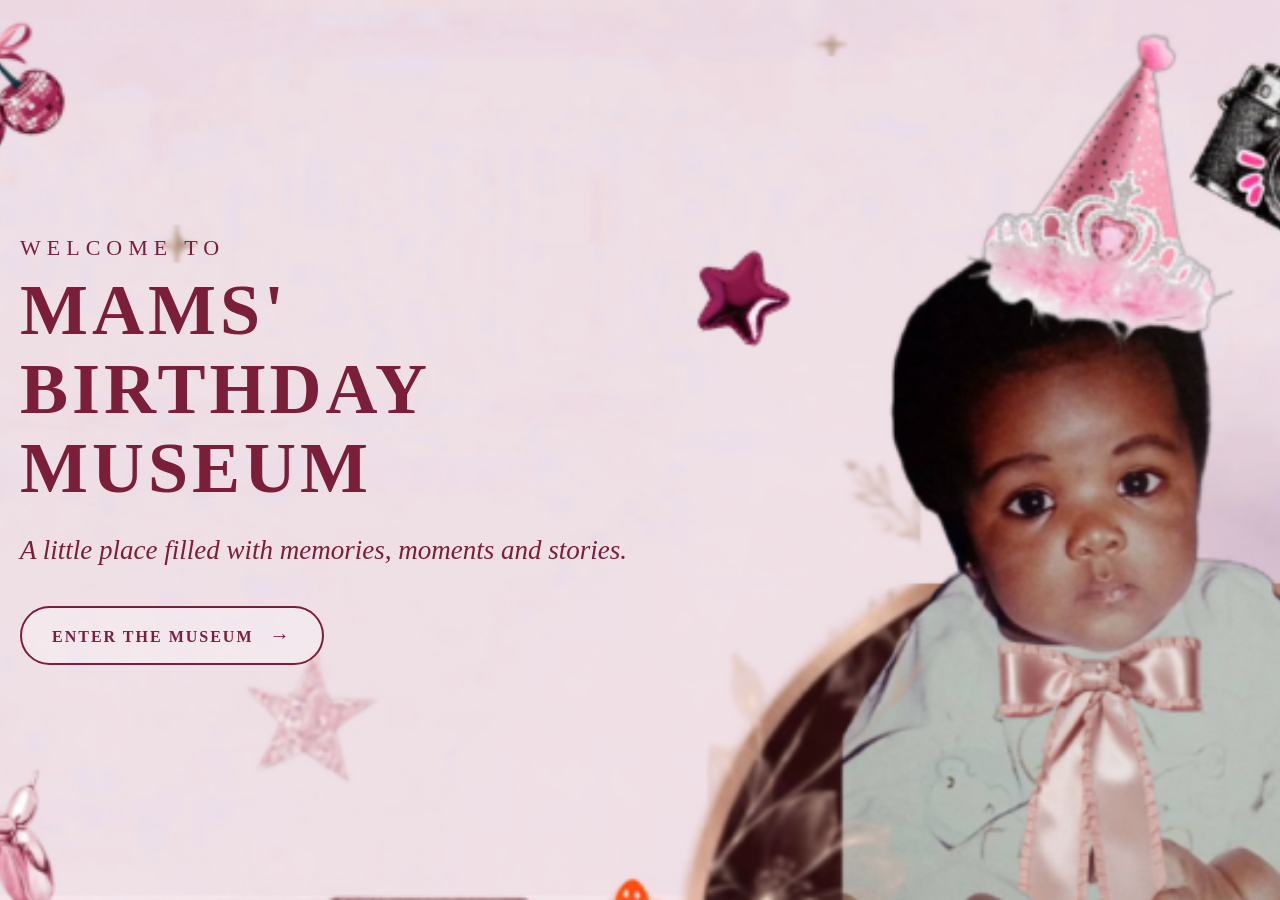
<file: index.html>
<!DOCTYPE html>
<html lang="en">
<head>
    <meta charset="UTF-8">
    <meta name="viewport" content="width=device-width, initial-scale=1.0">
    <title>SOUM</title>

    <link rel="stylesheet" href="css/style.css">
    <link rel="stylesheet" href="css/responsive.css">
</head>

<body class="home-page">

    <div class="home-content">

        <p class="welcome-small">WELCOME TO</p>

        <h1>
            MAMS' BIRTHDAY
            <span>MUSEUM</span>
        </h1>

        <p class="home-description">
            A little place filled with memories, moments and stories.
        </p>

        <a href="museum.html" class="enter-button">
            ENTER THE MUSEUM
            <span>→</span>
        </a>

    </div>

</body>
</html>
</file>
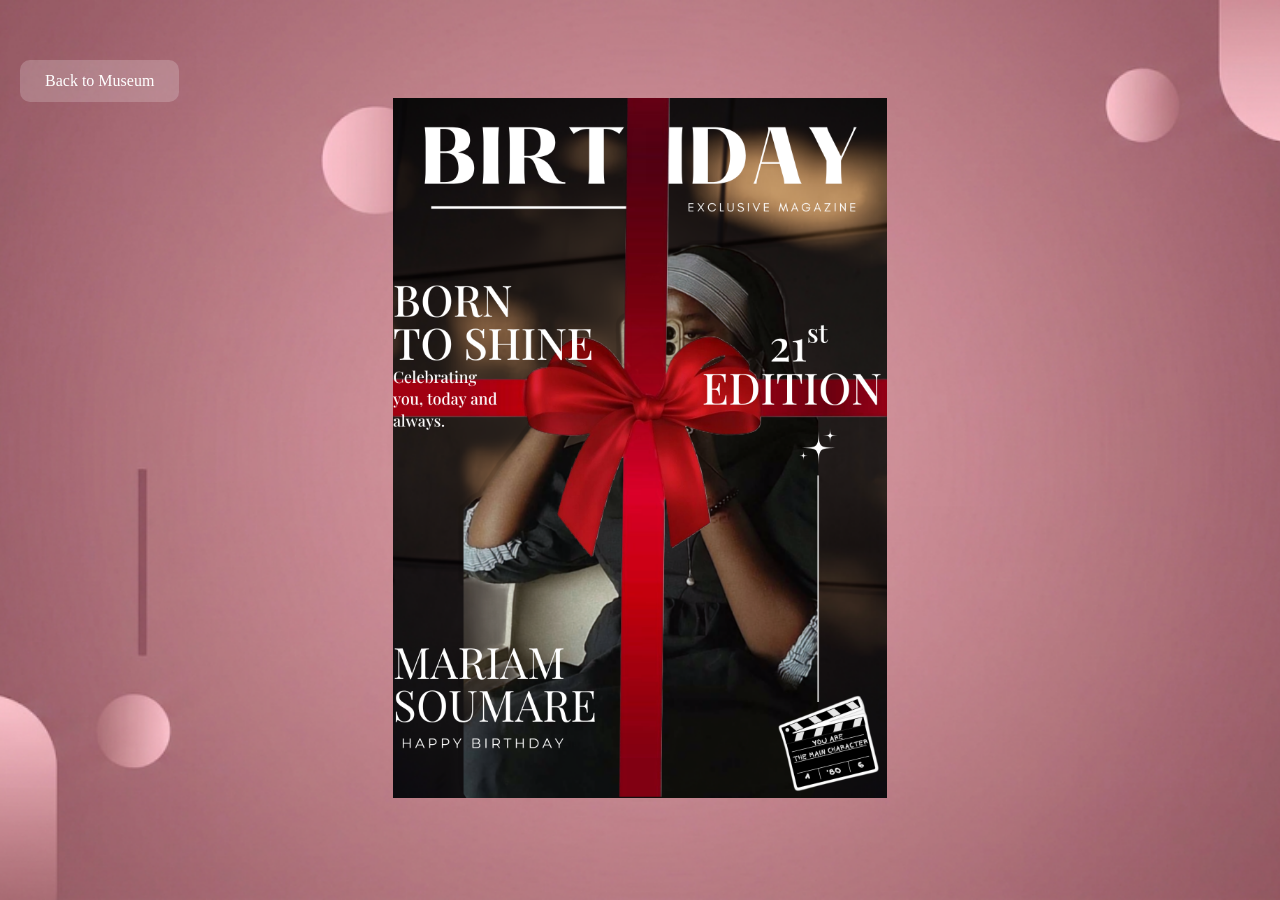
<file: birthday.html>
<!DOCTYPE html>
<html lang="en">

<head>
    <meta charset="UTF-8">
    <meta name="viewport" content="width=device-width, initial-scale=1.0">

    <title>Birthday Room</title>

    <link rel="stylesheet" href="css/style.css">
    <link rel="stylesheet" href="css/responsive.css">

    <style>
        body.backb {
            background-image: linear-gradient(rgba(0, 0, 0, 0.50)),
                              url("css/img_2.png");
            background-position: center;
            background-repeat: no-repeat;
            background-size: cover;
        }

        .birthday-m {
            display: flex;
            justify-content: center;
            align-items: center;
            width: 100%;

        }

        .birthday-m img {
            height: 700px;
            max-width: 100%;
            width: auto;
            animation: pulse 2s infinite;
            margin-top: 0;
        }

        @keyframes pulse {
            0%, 100% {
                transform: scale(1);
            }

            50% {
                transform: scale(1.1);
            }
        }

        .back-museum {
            position: fixed;
            top: 20px;
            left: 20px;
        }
        .cake-container {
         min-height: 100vh;
         display: flex;
         justify-content: center;
         align-items: center;
        } 
     

    </style>
</head>

<body class="backb">

    

        <a href="museum.html" class="back-museum">
            Back to Museum
        </a>

        <div class="cake-container">

            <div class="birthday-m">
                <a href=https://heyzine.com/flip-book/af84501045.html" target="_blank">
                    <img src="css/Cover.png" alt="Birthday">
                </a>

            </div>
        </div>

</body>

</html>
</file>
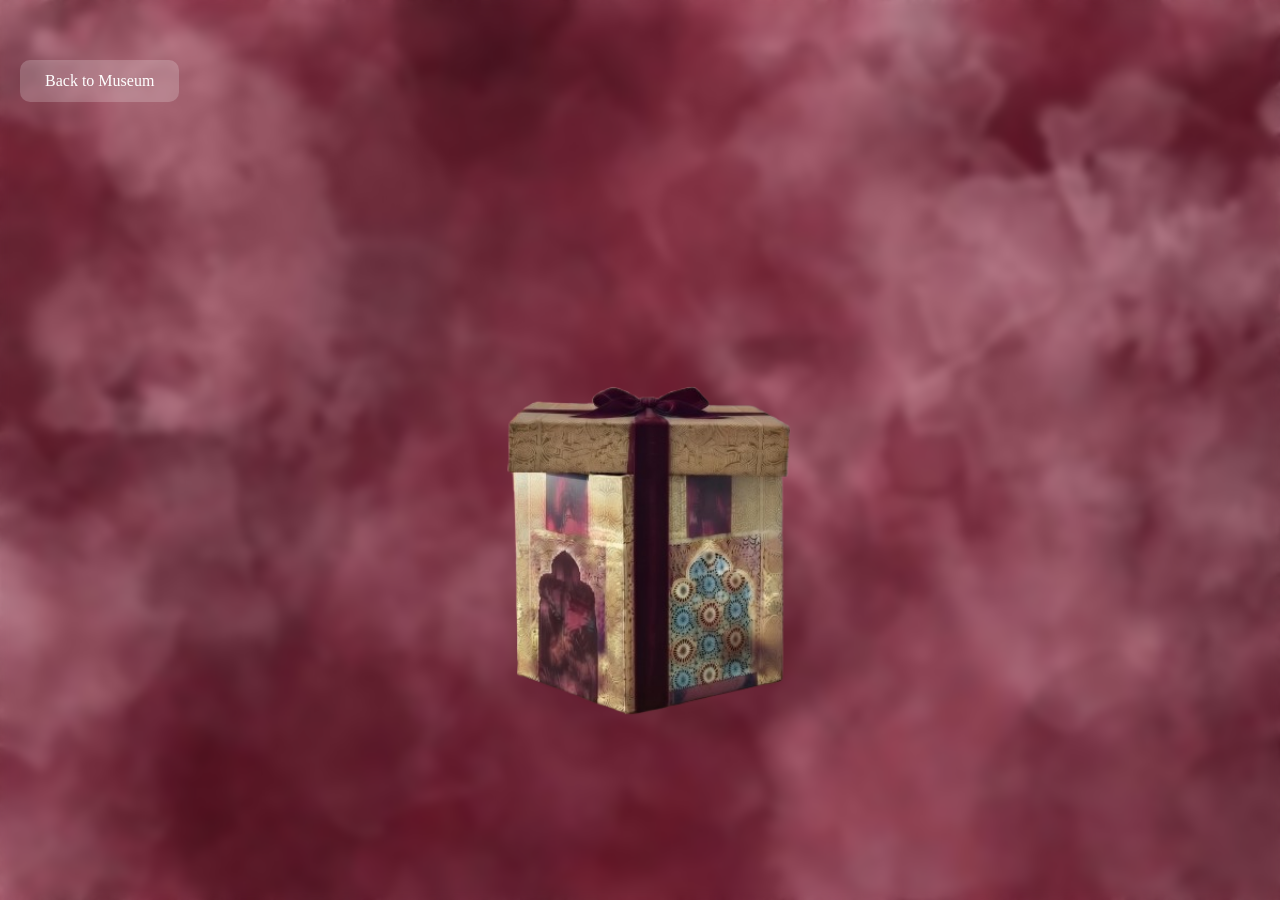
<file: gifts.html>
<!DOCTYPE html>
<html lang="en">
<head>
    <meta charset="UTF-8">
    <meta name="viewport" content="width=device-width, initial-scale=1.0">

    <title>Gifts Room</title>

    <link rel="stylesheet" href="css/style.css">
    <link rel="stylesheet" href="css/responsive.css">

    <style>
        body.back {
            background-image: url("css/img_1.png");
            background-position: center;
            background-repeat: no-repeat;
            background-size: cover;
        }

        .gift-gallery {
            max-width: 900px;
            padding: 30px;
            text-align: center;
            background-color: rgba(255, 255, 255, 0.1);
            border-radius: 20px;
        }

        .gift-gallery p {
            padding: 30px;
            text-align: center;
            background-color: rgba(255, 255, 255, 0.1);
            border-radius: 20px;
        }
        .gift-card img {
         width: 400px;
         max-width: 100%;
         height: auto;
         }

        .back-museum {
            position: fixed;
            top: 20px;
            left: 20px;
        }
    </style>
</head>

<body class="back">

<div class="container">

    <!-- Boîte cadeau -->
    <div class="gift-box" id="giftBox">
        <img src="css/box.png" alt="Gift box">
    </div>

    <!-- Cadeau caché au départ -->
    <div class="gift-content" id="giftContent">

        <div class="gift-gallery">

            <div class="gift-card">

                <img src="css/gift.jpg"
                     alt="My gift"
                     width="400"
                     height="600">
                <p>
                   What are you looking for? I'M THE GIFT girl.
                </p>       

            </div>

        </div>

    </div>

    <a href="museum.html" class="back-museum">
        Back to Museum
    </a>

</div>

<script>
    const giftBox = document.getElementById("giftBox");
    const giftContent = document.getElementById("giftContent");

    giftBox.addEventListener("click", function () {
        giftBox.style.display = "none";
        giftContent.style.display = "block";
    });
</script>

</body>
</html>
</file>
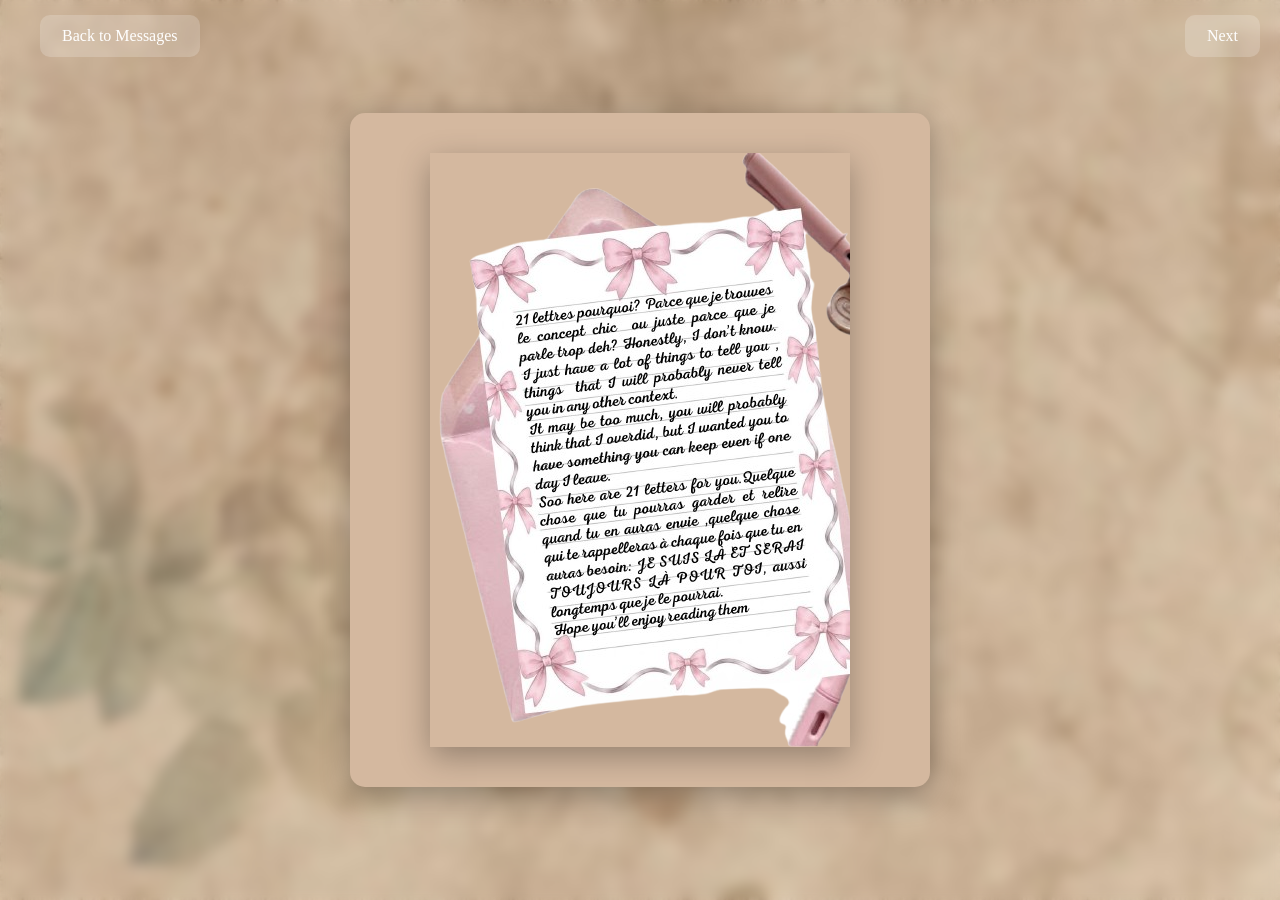
<file: message.html>
<!DOCTYPE html>
<html lang="en">

<head>
    <meta charset="UTF-8">
    <meta name="viewport" content="width=device-width, initial-scale=1.0">

    <title>Message</title>

    <link rel="stylesheet" href="css/style.css">
    <link rel="stylesheet" href="css/responsive.css">
</head>

<body class="message-room">

<div class="container">

    <div class="message-navigation">
        <a id="previousLink" href="messages.html">
            Back to Messages
        </a>

        <a id="nextLink" href="messages.html">
            Back to Messages
        </a>
    </div>

    <div class="message-detail">
        <img id="messageImage" src="" alt="Message">
    </div>

</div>

<script>

    // Lire le numéro de la lettre dans l'adresse
    const params = new URLSearchParams(window.location.search);
    let messageNumber = Number(params.get("message")) || 1;

    // Sélectionner les éléments HTML
    const image = document.getElementById("messageImage");
    const previousLink = document.getElementById("previousLink");
    const nextLink = document.getElementById("nextLink");

    // Afficher l'image correspondant au numéro
    image.src = `css/message${messageNumber}.png`;
    image.alt = `Message ${messageNumber}`;

    // Gérer le bouton Previous
    if (messageNumber > 1) {
        previousLink.href = `message.html?message=${messageNumber - 1}`;
        previousLink.textContent = "Previous";
    }

    // Gérer le bouton Next
    if (messageNumber < 21) {
        nextLink.href = `message.html?message=${messageNumber + 1}`;
        nextLink.textContent = "Next";
    }

</script>

</body>
</html>
</file>
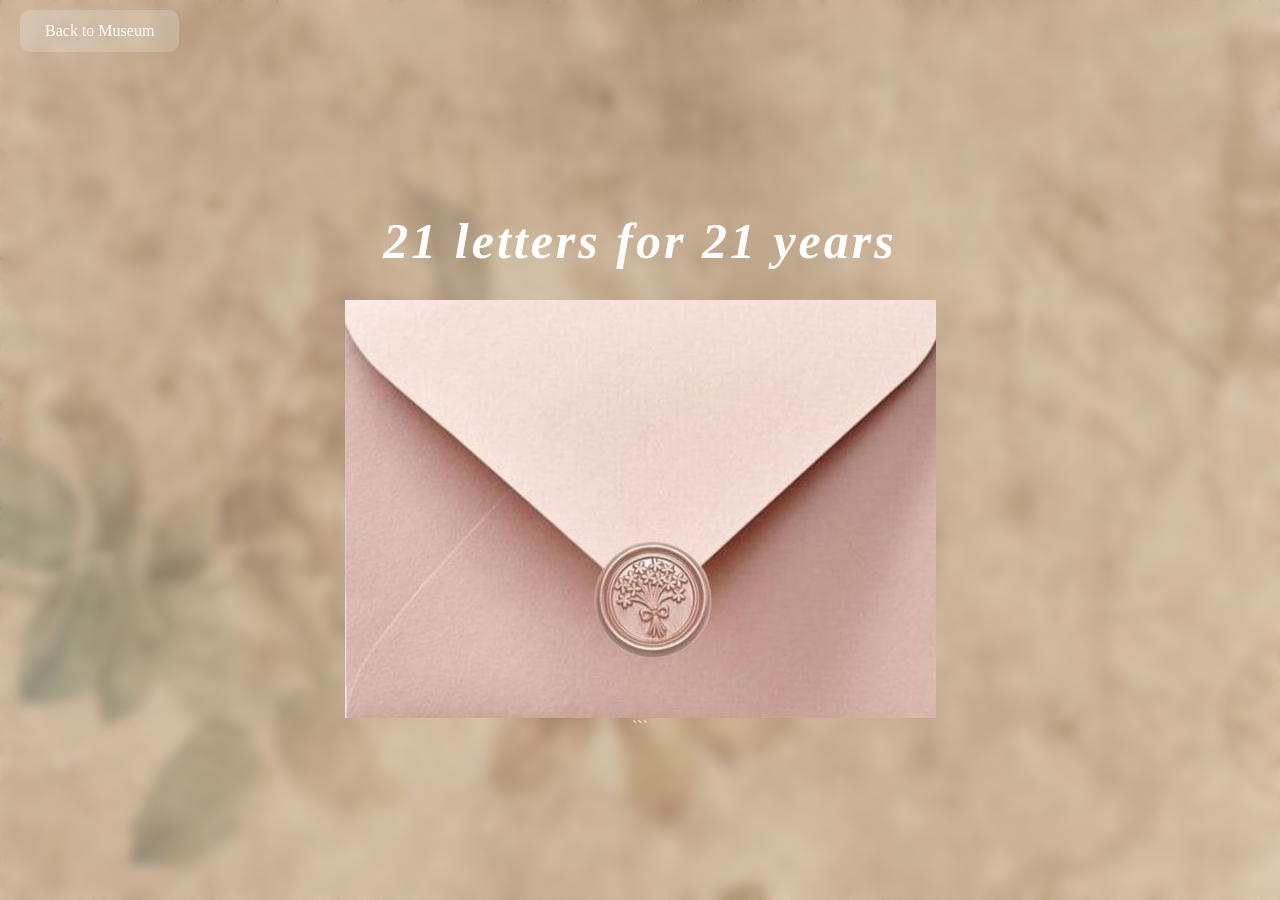
<file: messages.html>
<!DOCTYPE html>

<html lang="en">

<head>
    <meta charset="UTF-8">
    <meta name="viewport" content="width=device-width, initial-scale=1.0">


<title>Messages Room</title>

<link rel="stylesheet" href="css/style.css">
<link rel="stylesheet" href="css/responsive.css">


</head>

<body class="message-room">

<div class="container">


<a href="museum.html" class="back-museum">
    Back to Museum
</a>

<h1 class="message-title">
    21 letters for 21 years
</h1>


<!-- Grande enveloppe -->
<div class="big-envelope" id="bigEnvelope">
    <img src="css/envelope.jpg" class="big-envelope-image" alt="Open letters">
</div>


<!-- Les 21 lettres -->
<div class="message-gallery" id="messageGallery">

    <div class="message">
        <div class="envelope">
            <a href="message.html?message=1">
                <img class="envelope-image"
                     src="css/envelope.jpg"
                     alt="Letter 1">
            </a>
        </div>
        <h2 class="envelope-title">Letter 1</h2>
    </div>


    <div class="message">
        <div class="envelope">
            <a href="message.html?message=2">
                <img class="envelope-image"
                     src="css/envelope.jpg"
                     alt="Letter 2">
            </a>
        </div>
        <h2 class="envelope-title">Letter 2</h2>
    </div>


    <div class="message">
        <div class="envelope">
            <a href="message.html?message=3">
                <img class="envelope-image"
                     src="css/envelope.jpg"
                     alt="Letter 3">
            </a>
        </div>
        <h2 class="envelope-title">Letter 3</h2>
    </div>


    <div class="message">
        <div class="envelope">
            <a href="message.html?message=4">
                <img class="envelope-image"
                     src="css/envelope.jpg"
                     alt="Letter 4">
            </a>
        </div>
        <h2 class="envelope-title">Letter 4</h2>
    </div>


    <div class="message">
        <div class="envelope">
            <a href="message.html?message=5">
                <img class="envelope-image"
                     src="css/envelope.jpg"
                     alt="Letter 5">
            </a>
        </div>
        <h2 class="envelope-title">Letter 5</h2>
    </div>


    <div class="message">
        <div class="envelope">
            <a href="message.html?message=6">
                <img class="envelope-image"
                     src="css/envelope.jpg"
                     alt="Letter 6">
            </a>
        </div>
        <h2 class="envelope-title">Letter 6</h2>
    </div>


    <div class="message">
        <div class="envelope">
            <a href="message.html?message=7">
                <img class="envelope-image"
                     src="css/envelope.jpg"
                     alt="Letter 7">
            </a>
        </div>
        <h2 class="envelope-title">Letter 7</h2>
    </div>


    <div class="message">
        <div class="envelope">
            <a href="message.html?message=8">
                <img class="envelope-image"
                     src="css/envelope.jpg"
                     alt="Letter 8">
            </a>
        </div>
        <h2 class="envelope-title">Letter 8</h2>
    </div>


    <div class="message">
        <div class="envelope">
            <a href="message.html?message=9">
                <img class="envelope-image"
                     src="css/envelope.jpg"
                     alt="Letter 9">
            </a>
        </div>
        <h2 class="envelope-title">Letter 9</h2>
    </div>


    <div class="message">
        <div class="envelope">
            <a href="message.html?message=10">
                <img class="envelope-image"
                     src="css/envelope.jpg"
                     alt="Letter 10">
            </a>
        </div>
        <h2 class="envelope-title">Letter 10</h2>
    </div>


    <div class="message">
        <div class="envelope">
            <a href="message.html?message=11">
                <img class="envelope-image"
                     src="css/envelope.jpg"
                     alt="Letter 11">
            </a>
        </div>
        <h2 class="envelope-title">Letter 11</h2>
    </div>


    <div class="message">
        <div class="envelope">
            <a href="message.html?message=12">
                <img class="envelope-image"
                     src="css/envelope.jpg"
                     alt="Letter 12">
            </a>
        </div>
        <h2 class="envelope-title">Letter 12</h2>
    </div>


    <div class="message">
        <div class="envelope">
            <a href="message.html?message=13">
                <img class="envelope-image"
                     src="css/envelope.jpg"
                     alt="Letter 13">
            </a>
        </div>
        <h2 class="envelope-title">Letter 13</h2>
    </div>


    <div class="message">
        <div class="envelope">
            <a href="message.html?message=14">
                <img class="envelope-image"
                     src="css/envelope.jpg"
                     alt="Letter 14">
            </a>
        </div>
        <h2 class="envelope-title">Letter 14</h2>
    </div>


    <div class="message">
        <div class="envelope">
            <a href="message.html?message=15">
                <img class="envelope-image"
                     src="css/envelope.jpg"
                     alt="Letter 15">
            </a>
        </div>
        <h2 class="envelope-title">Letter 15</h2>
    </div>


    <div class="message">
        <div class="envelope">
            <a href="message.html?message=16">
                <img class="envelope-image"
                     src="css/envelope.jpg"
                     alt="Letter 16">
            </a>
        </div>
        <h2 class="envelope-title">Letter 16</h2>
    </div>


    <div class="message">
        <div class="envelope">
            <a href="message.html?message=17">
                <img class="envelope-image"
                     src="css/envelope.jpg"
                     alt="Letter 17">
            </a>
        </div>
        <h2 class="envelope-title">Letter 17</h2>
    </div>


    <div class="message">
        <div class="envelope">
            <a href="message.html?message=18">
                <img class="envelope-image"
                     src="css/envelope.jpg"
                     alt="Letter 18">
            </a>
        </div>
        <h2 class="envelope-title">Letter 18</h2>
    </div>


    <div class="message">
        <div class="envelope">
            <a href="message.html?message=19">
                <img class="envelope-image"
                     src="css/envelope.jpg"
                     alt="Letter 19">
            </a>
        </div>
        <h2 class="envelope-title">Letter 19</h2>
    </div>


    <div class="message">
        <div class="envelope">
            <a href="message.html?message=20">
                <img class="envelope-image"
                     src="css/envelope.jpg"
                     alt="Letter 20">
            </a>
        </div>
        <h2 class="envelope-title">Letter 20</h2>
    </div>


    <div class="message">
        <div class="envelope">
            <a href="message.html?message=21">
                <img class="envelope-image"
                     src="css/envelope.jpg"
                     alt="Letter 21">
            </a>
        </div>
        <h2 class="envelope-title">Letter 21</h2>
    </div>

</div>
```

</div>

<script>

const bigEnvelope = document.getElementById("bigEnvelope");
const messageGallery = document.getElementById("messageGallery");

bigEnvelope.addEventListener("click", function () {

    console.log(window.innerWidth);

    bigEnvelope.classList.add("hidden");

    document.querySelector(".message-title").classList.add("hidden");

    setTimeout(function () {

        messageGallery.classList.add("show");

        const messages = document.querySelectorAll(".message");

        let positions;

        if (window.innerWidth <= 600) {

            positions = [
                [-120, -180, -8],
                [0, -190, 8],
                [120, -180, -5],

                [-130, -70, 7],
                [0, -80, -12],
                [130, -70, 10],

                [-130, 40, -8],
                [0, 30, 13],
                [130, 40, -10],

                [-130, 150, 6],
                [0, 160, -8],
                [130, 150, 12],

                [-120, 260, -10],
                [0, 270, 8],
                [120, 260, -6],

                [-120, 370, -12],
                [0, 380, 10],
                [120, 370, -8],

                [-80, 480, 8],
                [80, 480, -8],
                [0, 590, 0]
            ];

        } else if (window.innerWidth <= 900) {

            positions = [
                [-330, -280, -10],
                [-110, -300, 8],
                [110, -290, -5],
                [330, -270, 15],

                [-350, -100, 7],
                [-120, -120, -15],
                [120, -100, 10],
                [350, -90, -7],

                [-350, 100, -8],
                [-120, 90, 13],
                [120, 110, -12],
                [350, 120, 15],

                [-330, 290, 10],
                [-110, 280, -6],
                [110, 300, 11],
                [330, 290, -14],

                [-220, 450, 15],
                [0, 440, -6],
                [220, 450, 11],

                [-180, 0, -60],
                [180, 0, 60]
            ];

        } else {

            positions = [
                [-600, -300, -12],
                [-250, -300, 8],
                [30, -290, -5],
                [250, -300, 20],
                [460, -270, -5],

                [-500, -80, 7],
                [-280, -110, -15],
                [-40, -80, 10],
                [190, -120, -7],
                [430, -70, 16],

                [-420, 110, -8],
                [-190, 90, 13],
                [60, 110, -12],
                [300, 120, 20],
                [550, 160, 80],

                [-480, 340, 15],
                [-250, 300, -6],
                [0, 370, 11],
                [240, 330, -14],
                [480, 350, 18],

                [-780, 0, -60]
            ];

        }

        messages.forEach(function (message, index) {

            const [x, y, rotation] = positions[index];

            message.style.setProperty("--x", `${x}px`);
            message.style.setProperty("--y", `${y}px`);
            message.style.setProperty("--rotation", `${rotation}deg`);

        });

    }, 400);

});

</script>

</body>
</html>
</file>
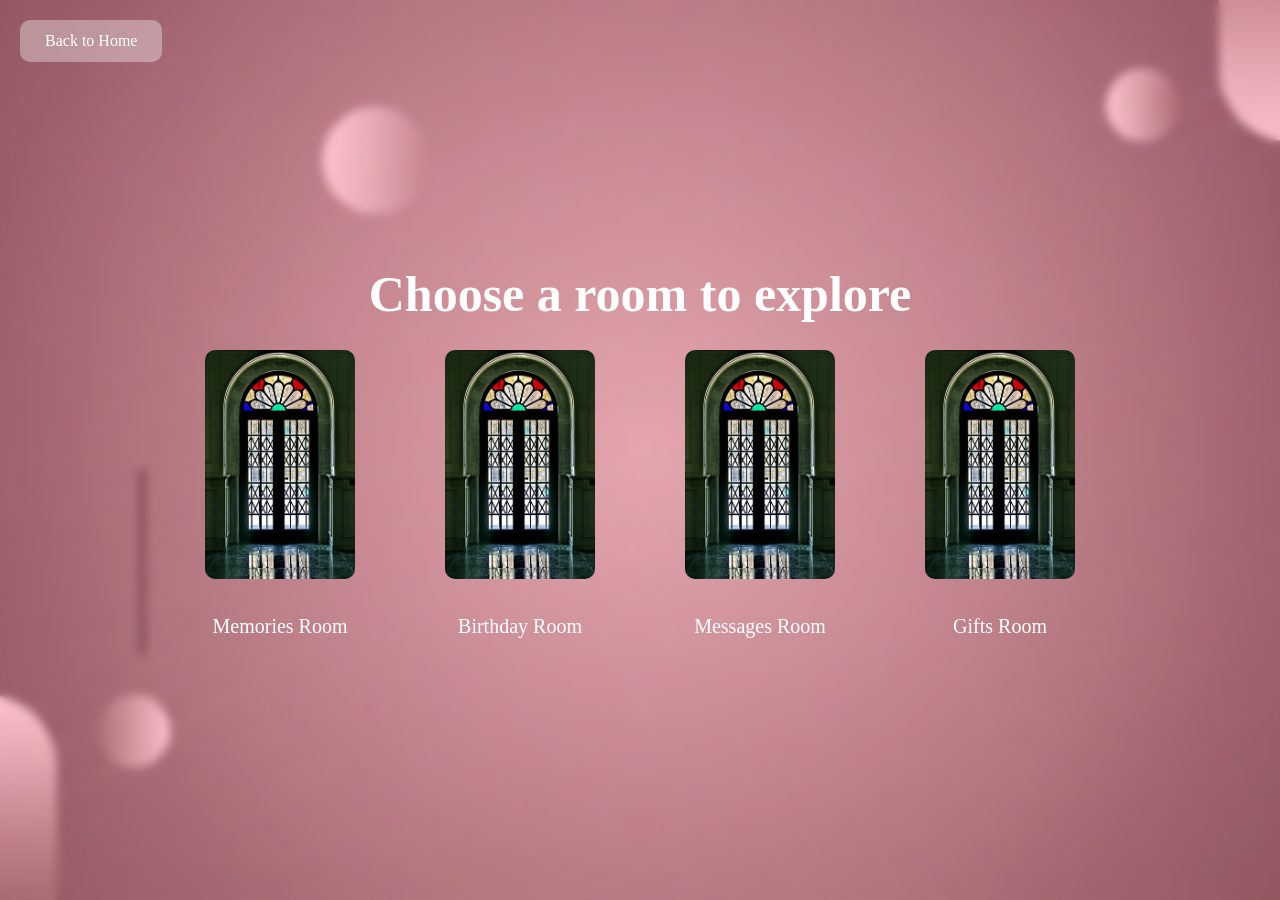
<file: museum.html>
<!DOCTYPE html>
<html lang="en">
<head>
    <meta charset="UTF-8">
    <meta name="viewport" content="width=device-width, initial-scale=1.0">

    <title>Birthday Museum</title>

    <link rel="stylesheet" href="css/style.css">
    <link rel="stylesheet" href="css/responsive.css">
</head>

<body>

<div class="container">

    <a href="index.html" class="back-home">
        Back to Home
    </a>

    <h1>Choose a room to explore</h1>

    <div class="rooms">

        <div>
            <a href="memories.html">
                <img src="css/door.jpg" alt="Memories Room">
            </a>
            <p>Memories Room</p>
        </div>

        <div>
            <a href="birthday.html">
                <img src="css/door.jpg" alt="Birthday Room">
            </a>
            <p>Birthday Room</p>
        </div>

        <div>
            <a href="messages.html">
                <img src="css/door.jpg" alt="Messages Room">
            </a>
            <p>Messages Room</p>
        </div>

        <div>
            <a href="gifts.html">
                <img src="css/door.jpg" alt="Gifts Room">
            </a>
            <p>Gifts Room</p>
        </div>

    </div>

</div>

</body>
</html>
</file>
<file: css/style.css>
html, body{
    min-height: 100%;
    margin: 0;
    padding: 0;
   /* border: 0;*/


}
body {
     min-height: 100vh;
     background-image: url("img.png");
     background-position: center;
     background-repeat: no-repeat;
     background-size: cover;
     background-attachment: fixed;
}
body.message-room {
    min-height: 100vh;
    background-image: url("lettre.jpg");
    background-size: cover;
    background-position: center;
    background-repeat: no-repeat;
    background-attachment: fixed;

}
body.message-room::before {
    content: "";
    position: fixed;
    inset: 0;
    backdrop-filter: blur(5px);
    pointer-events: none;
    z-index: 0;
}

body.message-room .container {
    position: relative;
    z-index: 1;
}
.container {
   min-height: 100vh;
   display: flex;
   flex-direction: column;
   align-items: center;
   justify-content: center;
   text-align: center;
   color: white;
   backdrop-filter: blur(5px);

   /*background-color: rgba(0, 0, 35, 0.5);*/

}
.container h1 {
    font-size: 50px;
    margin-bottom: 15px;
}
.container p {
   font-size: 20px;
   margin-bottom: 30px;
}
.container a {
    display: inline-block;
    padding: 12px 25px;
    text-decoration: none;
    border-radius: 10px;
    font-size: 16px;
    color: white;
}

.container a:hover {
    background-color: rgba(255, 255, 255, 0.35);
}

.rooms {
    display: flex;
    gap: 40px;
}
.rooms img {
    width: 150px;
    border-radius: 10px;
}

.back-home {
    position: fixed;
    top: 20px;
    left: 20px;
    background-color: rgba(255, 255, 255, 0.35);
}
.back-home:hover {
  transform: translateY(-3px);
}
/* =========================
   MEMORIES ROOM
========================= */
.memory-room {
    min-height: 100vh;
    padding: 60px 40px;
    box-sizing: border-box;
    text-align: center;
    color: white;
}
.memory-room h1 {
    font-size: 48px;
    margin-bottom: 50px;
    letter-spacing: 3px;
}

.memory-gallery {
    display: grid;
    grid-template-columns: repeat(4, 1fr);
    grid-auto-rows: 250px;
    grid-auto-flow: dense;
    width: 100%;
}
.memory:nth-child(2),.memory:nth-child(35),.memory:nth-child(8),.memory:nth-child(29),.memory:nth-child(18),.memory:nth-child(24) {
    grid-column: span 2;
    grid-row: span 2;
}
.memory:nth-child(7),.memory:nth-child(4),.memory:nth-child(31),.memory:nth-child(23) {
    grid-row: span 2;
}
.memory:nth-child(14) {
    grid-column: span 2;
}

.memory-room .memory img {
    width: 100%;
    height: 100%;
    object-fit: cover;
    border-radius: 12px;
    display: block;
}
.memory-room .memory video {
    width: 100%;
    height: 100%;
    object-fit: cover;
    border-radius: 12px;
    display: block;
}

.memory-room .memory {
    padding: 10px;

   /* background-color: rgba(255, 255, 255, 0.15);
    border: 3px solid rgba(255, 255, 255, 0.5);
    border-radius: 5px;
    box-shadow: 0 5px 15px rgba(0, 0, 0, 0.25);*/
    transition: transform 0.3s ease, box-shadow 0.3s ease;
}

.memory-room .memory:hover {
    transform: translateY(-8px);
    /*box-shadow: 0 15px 30px rgba(0, 0, 0, 0.45);*/
}
.memory-detail a {
    display: inline-block;
    margin-top: 20px;
    padding: 10px 20px;
    text-decoration: none;
    border-radius: 10px;
    background-color: rgba(255, 255, 255, 0.2);
    color: white;
}
.memory-detail p {
    font-size: 20px;
    line-height: 1.6;
    margin: 0;
    padding: 20px;
    background-color: pink;
    border-radius: 15px;
    box-shadow: 0 10px 30px rgba(0, 0, 0, 0.3);
}
.memory-detail a:hover {
    background-color: rgba(255, 255, 255, 0.35);
}

.memory-room .back-museum {
    display: inline-block;
    margin-top: 40px;
    padding: 12px 25px;
    text-decoration: none;
    border-radius: 10px;
    background-color: rgba(255, 255, 255, 0.2);
    color: white;
    font-size: 16px;
    position: fixed;
    top: -30px;
    left: 20px;
}

.memory-room .back-museum:hover {
    background-color: rgba(255, 255, 255, 0.35);
}
/* =========================
   MESSAGES ROOM
========================= */
.message-gallery {
    position: fixed;
    left: 0;
    top: 0;
    width: 180px;
    height: 180px;
    opacity: 0;
    pointer-events: none;
    z-index: 1;
}
.message-gallery img:hover{
   width: 185px;
}
.message-gallery.show {
    opacity: 1;
    pointer-events: auto;;
}

.message {
    position:fixed;
    left: 50%;
    top: 50%;
    transform: translate(-50%, -50%) scale(0.2);
    transition: transform 1s ease, opacity 1s ease;
}
.message-gallery.show .message {
    transform:
        translate(
            calc(-50% + var(--x)),
            calc(-50% + var(--y))
        )
        scale(1)
        rotate(var(--rotation));
}

.message-title {
    font-size: 48px;
    margin-bottom: 10px;
    margin: 30;
    letter-spacing: 3px;
    font-weight: bold;
    font-style: italic;

    padding: 15px 30px;
    display: inline-block;
}
.message-title.hidden {
    opacity: 0;
    transition: opacity 0.6s ease;
    pointer-events: none;
}
.big-envelope {
    cursor: pointer;
    position: relative;
    z-index: 2;
    transition: opacity 0.6s ease, transform 0.6s ease;
}

.big-envelope img {
    width: auto;
    height: auto;
    display: block;
    margin: 0 auto;
    transition: transform 0.6s ease;
}
.big-envelope:hover {
     transform: translateY(-4px);
}
.big-envelope.hidden {
    opacity: 0;
    transform: scale(0.5);
    pointer-events: none;
}

.envelope img {
    width: 200px;
    height: auto;
    margin: 0 auto;
    padding: 0;
    transition: transform 0.6s ease;
}
.envelope a {
    display: inline-block;
    width: fit-content;
    height: auto;
    padding: 0;
    margin: 0;

}
.envelope:hover .envelope-image {

    transform: translateY(-6px);
}
.envelope:active .envelope-image {
    transform: scale(1.15);
}

.message-room .back-museum {
    position: fixed;
    top: -30px;
    left: 20px;
    z-index: 100;
}
.back-museum:hover {
    background-color: rgba(255, 255, 255, 0.35);
}
.message-navigation {
    display: flex;
    justify-content: space-between;
    width: 100vw;
    margin: 20px auto 0;
    padding: 0 30px;
    box-sizing: border-box;
    position: fixed;
    top: -5px;
    left: 10px;
}
.message-navigation a {
    padding: 12px 22px;
    text-decoration: none;
    border-radius: 10px;
    background-color: rgba(255, 255, 255, 0.2);
    color: white;
    font-size: 16px;
    transition: 0.3s ease;
}

.message-navigation a:hover {
    background-color: rgba(255, 255, 255, 0.35);
}
.message-detail {
    width: 500px;
    max-width: 80%;
    padding: 40px;
    text-align: center;
    background-color: #D4B89F;
    color: white;
    border-radius: 15px;
    box-shadow: 0 10px 30px rgba(0, 0, 0, 0.3);
}
.message-detail img {
    max-width: 100%;
    max-height: 690px;
    width: auto;
    height: auto;
    object-fit: contain;
    display: block;
    margin: 0 auto;
    background-color: #D4B89F;
    box-shadow: 0 10px 30px rgba(0, 0, 0, 0.3);
}



.message-detail a {
    display: inline-block;
    margin-top: 10px;
    padding: 10px 20px;
    text-decoration: none;
    border-radius: 10px;
    background-color: #D4B89F;
    color: white;
    text-shadow: 2px 2px 5px #5A4636;
    font-weight: bold;
}

.message-detail a:hover {
    background-color: rgba(0, 0, 0, 0.2);
     transform: scale(1.05);
}


.envelope-title {
    display: block;
    margin: 15px 0 0 0;
    font-size: 20px;
    color: white;
    text-align: center;
}
/* =========================
   MEMORY DETAIL
========================= */
.memory-detail {
    max-width: 900px;
    padding: 30px;
    text-align: center;
    background-color: rgba(255, 255, 255, 0.1);
    border-radius: 20px;
}
.memory-detail video {
    max-width: 100%;
    max-height: 690px;
    width: auto;
    height: auto;
    object-fit: contain;
}
.memory-detail img {
    max-width: 100%;
    max-height: 690px;
    width: auto;
    height: auto;
    object-fit: contain;
    display: block;
    margin: 0 auto;
}

.memory-navigation {
    display: flex;
    justify-content: space-between;
    width: 100vw;
    margin: 20px auto 0;
    padding: 0 30px;
    box-sizing: border-box;
    position: fixed;
    top: -10px;
    left: 5px;
}
.memory-navigation a {
    padding: 12px 22px;
    text-decoration: none;
    border-radius: 10px;
    background-color: rgba(255, 255, 255, 0.2);
    color: white;
    font-size: 16px;
    transition: 0.3s ease;
}

.memory-navigation a:hover {
    background-color: rgba(255, 255, 255, 0.35);
}
/* =========================
   HOME PAGE
========================= */

.home-page {
    min-height: 100vh;
    margin: 0;
    display: flex;
    justify-content: flex-start;
    align-items: center;
   /* text-align: left; */
}

.home-content {

    width: 50%;
    max-width: 750px;
    padding: 20px;
    text-align: left;
    color: #7B1E3A;;
    margin:0;
}

.welcome-small {
    font-size: 22px;
    letter-spacing: 6px;
    margin: 0;
    color: #7B1E3A;
}

.home-content h1 {
    font-size: 72px;
    line-height: 1.1;
    letter-spacing: 4px;
    margin: 10px 0 25px;
    color: #7B1E3A;
}

.home-description {
    font-size: 27px;
    font-style: italic;
    margin-bottom: 40px;
    color: #7B1E3A;
}

.enter-button {
    display: inline-block;
    padding: 16px 30px;

    text-decoration: none;
    color: #7B1E3A;
    background-color: rgba(255, 255, 255, 0.25);

    border: 2px solid #7B1E3A;
    border-radius: 30px;

    letter-spacing: 2px;
    font-weight: bold;

    transition: all 0.3s ease;
}

.enter-button span {
    margin-left: 10px;
    font-size: 20px;
}

.enter-button:hover {
    background-color:  #7B1E3A;
    color: white;
    transform: translateY(-4px);
}

.home-page {

    background-image: url("canva.png");
    background-position: center;
    background-repeat: no-repeat;
    background-size: cover;
}
.back-museum {
    display: inline-block;
    margin-top: 40px;
    padding: 12px 25px;
    text-decoration: none;
    border-radius: 10px;
    background-color: rgba(255, 255, 255, 0.2);
    color: white;
    font-size: 16px;
}

.back-museum:hover {
    background-color: rgba(255, 255, 255, 0.35);
}

.gift-box {
    height: 90vh;
    display: flex;
    justify-content: center;
    align-items: center;
    cursor: pointer;
}

.gift-box img {
    width: 400px;
    height: auto;
    transition: transform 0.3s ease;
}

.gift-box img:hover {
    transform: scale(1.05);
}

.gift-content {
    display: none;
}
</file>
<file: css/responsive.css>
@media (max-width: 900px) {
   .body {
      margin: 0;
      padding: 0;
   }
}

@media (max-width: 600px) {
   .body {
      margin: 0;
      padding: 0;
   }
}


@media (max-width: 900px) {

    .home-content {
        width: 65%;
    }

    .home-content h1 {
        font-size: 55px;
    }

    .home-description {
        font-size: 23px;
    }

    .welcome-small {
        font-size: 19px;
        letter-spacing: 4px;
    }
}
@media (max-width: 600px) {
    .home-page {
        background-position: center center;
    }
}
@media (max-width: 600px) {

    .home-content {
        width: 100%;
        max-width: 100%;
        box-sizing: border-box;
    }

}
@media (max-width: 600px) {
    .home-page {
        background-image: url("canva-phone.png");
        backdr
    }
}

/* ROOMS */
@media (max-width: 900px) {

    .rooms {
        gap: 20px;
    }

    .rooms img {
        width: 120px;
    }

    .container h1 {
        font-size: 40px;
    }
}
@media (max-width: 600px) {

    .rooms {
        flex-wrap: wrap;
        justify-content: center;
        gap: 15px;
    }

    .rooms img {
        width: 100px;
    }

    .container h1 {
        font-size: 30px;
    }

    .container p {
        font-size: 16px;
        margin-bottom: 15px;
    }
}

/*Memory*/
@media (max-width: 600px) {

    .memory-room {
        padding: 30px 15px;
    }

    .memory-room h1 {
        font-size: 32px;
        margin-bottom: 30px;
    }

    .memory-gallery {
        grid-template-columns: repeat(2, 1fr);
        grid-auto-rows: 150px;
    }

    .memory-room .memory {
        padding: 5px;
    }
}
@media (max-width: 900px) {

    .memory-room {
        padding: 40px 25px;
    }

    .memory-room h1 {
        font-size: 40px;
        margin-bottom: 35px;
    }

    .memory-gallery {
        grid-template-columns: repeat(3, 1fr);
        grid-auto-rows: 200px;
    }

    .memory-room .memory {
        padding: 7px;
    }
}
/*Memory Detail*/
@media (max-width: 900px) {

    .memory-detail {
        max-width: 80%;
        padding: 25px;
    }

    .memory-detail img,
    .memory-detail video {
        max-width: 100%;
        max-height: 550px;
    }

    .memory-navigation {
        width: 90%;
    }
}
@media (max-width: 600px) {

    .memory-detail {
        width: 90%;
        max-width: 90%;
        padding: 15px;
        box-sizing: border-box;
    }

    .memory-detail img,
    .memory-detail video {
        max-width: 100%;
        max-height: 450px;
    }

    .memory-navigation {
        width: 95%;
        gap: 10px;
    }

    .memory-navigation a {
        padding: 8px 12px;
        font-size: 14px;
    }
}
/* =========================
   MESSAGES ROOM - TABLETTE
   ========================= */

@media (max-width: 900px) {

    .message-title {
        font-size: 38px;
        padding: 12px 20px;
    }

    .big-envelope img {
        max-width: 80%;
        height: auto;
    }

    .envelope img {
        width: 150px;
    }

    .message-gallery {
        width: 100%;
        height: 100%;
    }

    .envelope-title {
        font-size: 16px;
    }

    .message-navigation {
        width: 90%;
    }
}


/* =========================
   MESSAGES ROOM - TELEPHONE
   ========================= */

@media (max-width: 600px) {

    .message-title {
        font-size: 25px;
        padding: 10px 15px;
        letter-spacing: 1px;
    }

    .big-envelope img {
        max-width: 75%;
        height: auto;
    }

    .envelope img {
        width: 60px;
    }

    .envelope-title {
        font-size: 11px;
        margin-top: 8px;
    }

    .message-gallery {
        width: 100%;
        height: 100%;
    }

    .back-museum {
        font-size: 14px;
    }
 }

@media (max-width: 600px) {
    body.message-room {
        overflow-y: scroll;
    }
}
@media (max-width: 600px) {

    .message {
        position: absolute;
    }

    .message-gallery {
        position: absolute;
        height: 700px;
    }

}

/* =========================
   GIFTS ROOM - TABLETTE
   ========================= */

@media (max-width: 900px) {

    body.back {
        background-position: center center;
    }

    .gift-gallery {
        width: 80%;
        padding: 20px;
        box-sizing: border-box;
    }

    .gift-card img {
        max-width: 60% !important;;
        height: auto;
    }

    .back-museum {
        top: 15px;
        left: 15px;
    }
}


/* =========================
   GIFTS ROOM - TELEPHONE
   ========================= */

@media (max-width: 600px) {

    body.back {
        background-position: center center;
        background-size: cover;
    }

    .gift-gallery {
        width: 100%;
        padding: 15px;
        box-sizing: border-box;
    }

    .gift-card img {
        max-width: 50%;
        height: auto !important;;
    }

    .gift-gallery p {
        padding: 20px;
        font-size: 14px;
    }

    .back-museum {
        top: 15px;
        left: 15px;
        font-size: 14px;
    }
}


@media (max-width: 900px) {
    .birthday-m img {
        height: 550px !important;
    }
}

@media (max-width: 600px) {
    .birthday-m img {
        height: 400px !important;
        width: 400px !important;
        max-width: 70% !important;
    }
}
</file>
